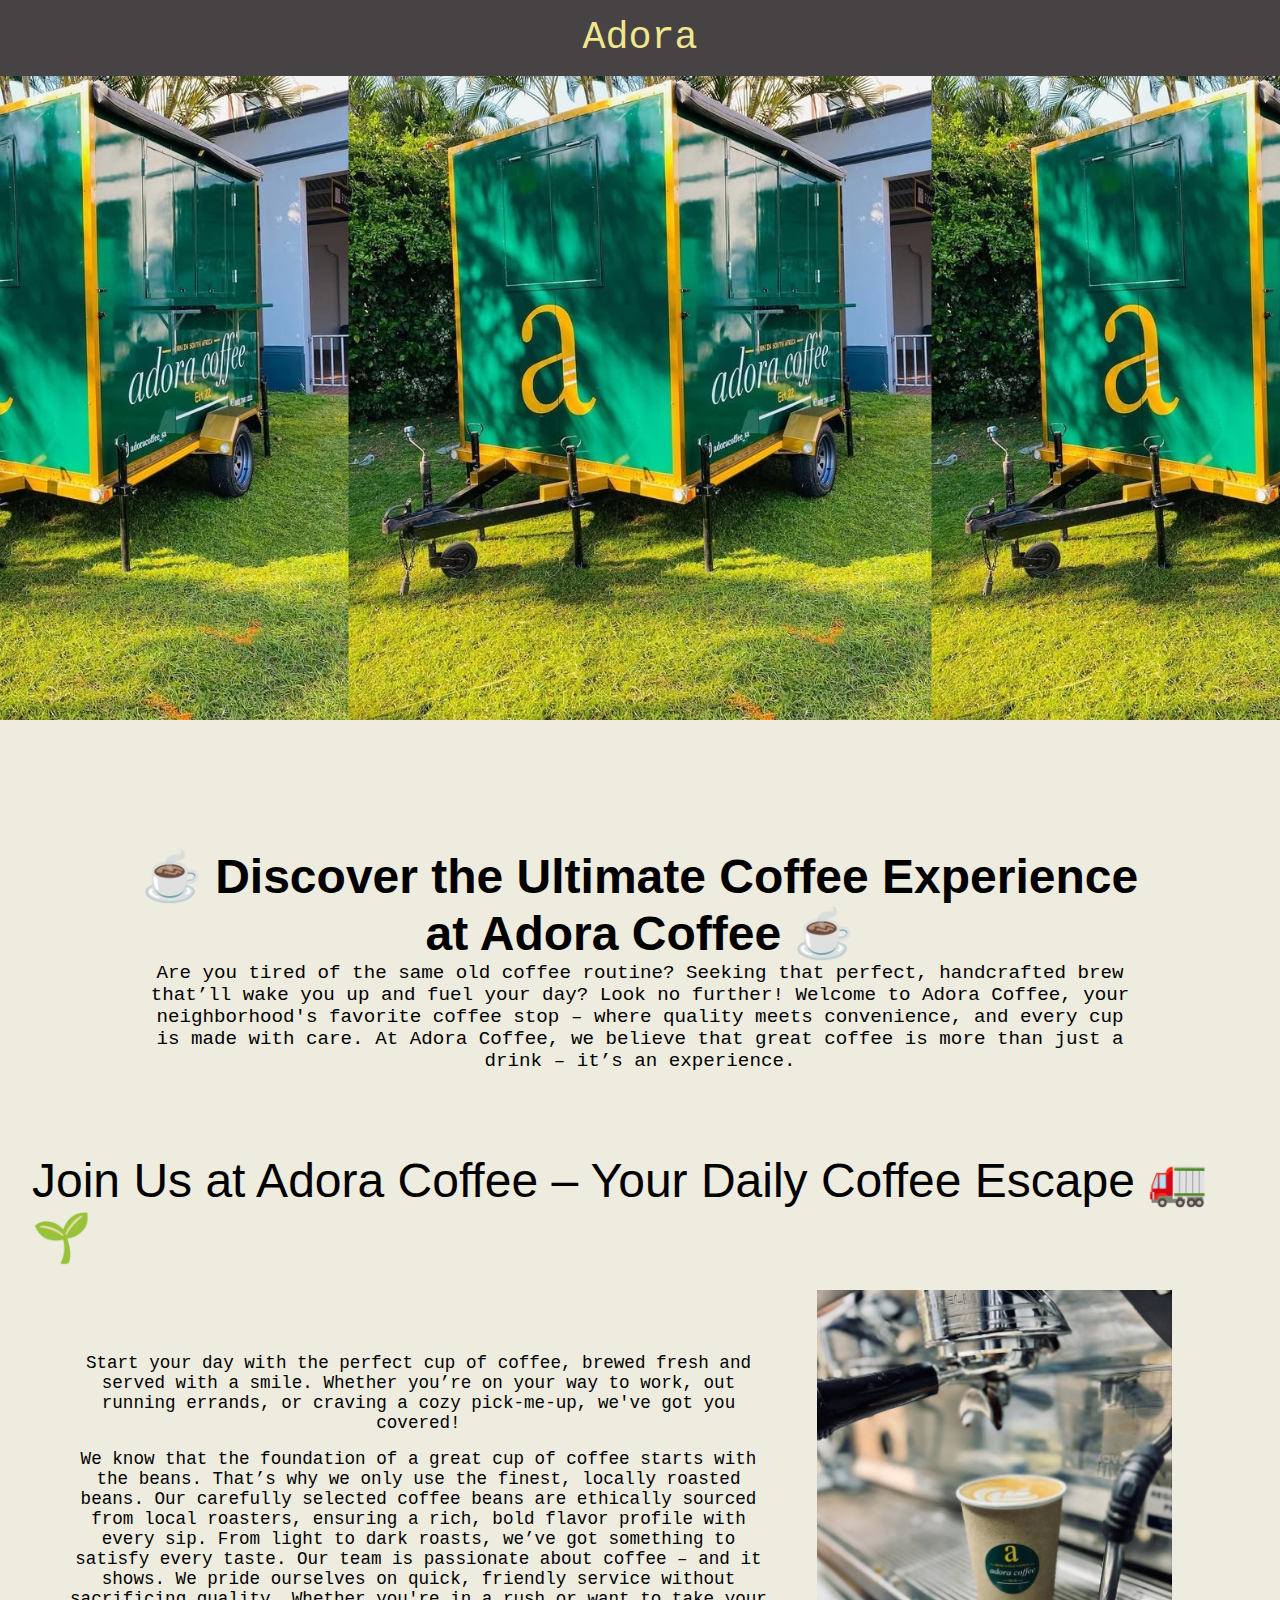
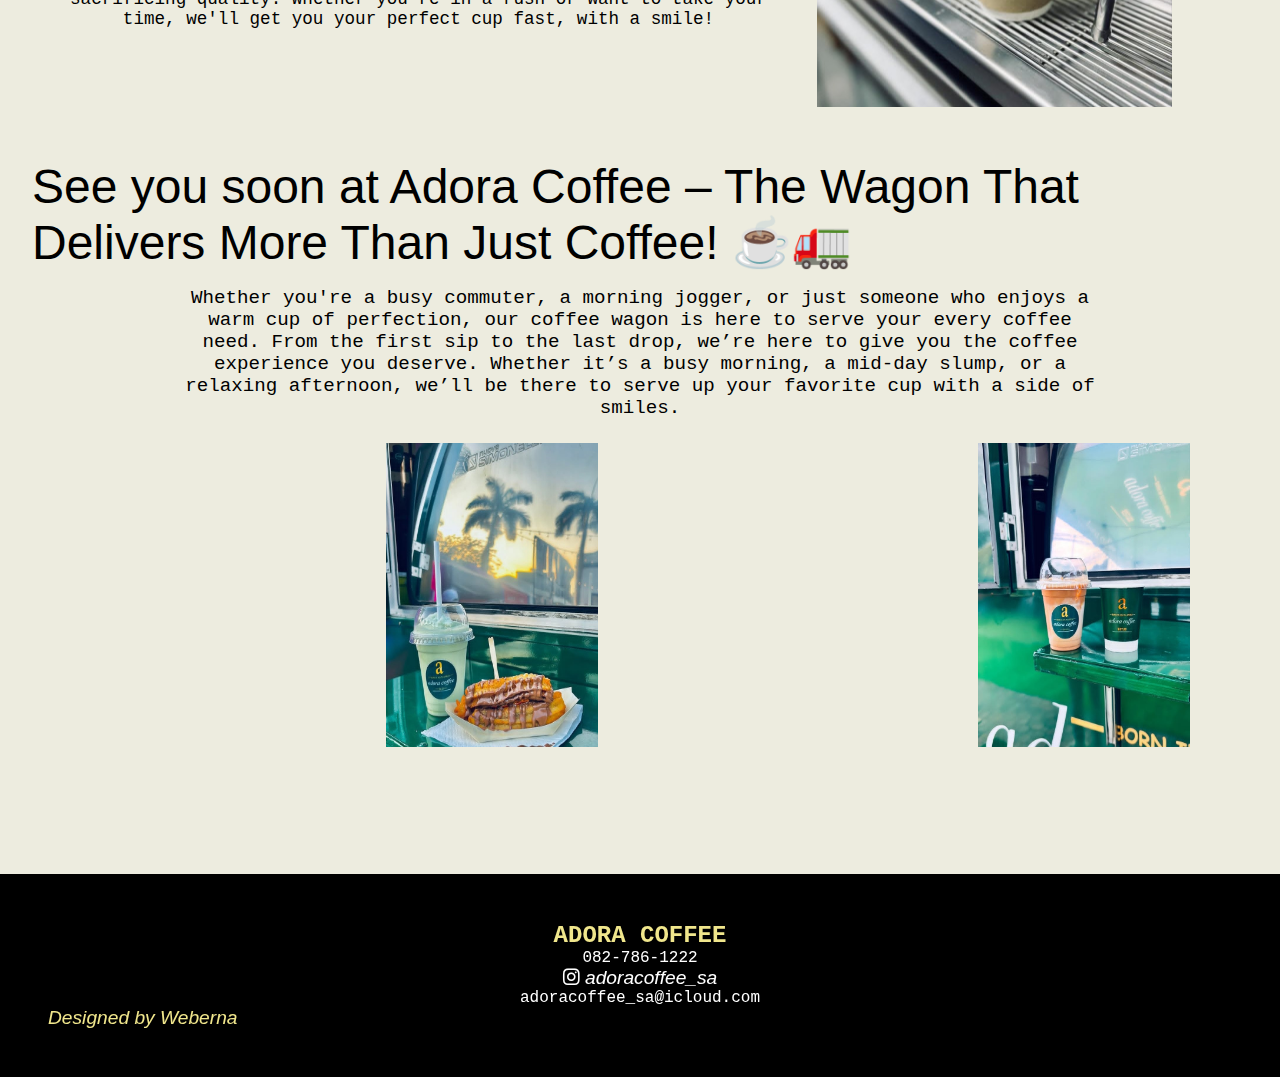
<file: index.html>
<!DOCTYPE html>
<html lang="en">
<head>
    <meta charset="UTF-8">
    <meta name="viewport" content="width=device-width, initial-scale=1.0">
    <link rel="stylesheet" href="style.css">
    <link rel="stylesheet" href="https://use.fontawesome.com/releases/v5.14.0/css/all.css" integrity="sha384-HzLeBuhoNPvSl5KYnjx0BT+WB0QEEqLprO+NBkkk5gbc67FTaL7XIGa2w1L0Xbgc" crossorigin="anonymous">
    <link rel="stylesheet" href="https://cdnjs.cloudflare.com/ajax/libs/font-awesome/6.7.2/css/all.min.css" integrity="sha512-Evv84Mr4kqVGRNSgIGL/F/aIDqQb7xQ2vcrdIwxfjThSH8CSR7PBEakCr51Ck+w+/U6swU2Im1vVX0SVk9ABhg==" crossorigin="anonymous" referrerpolicy="no-referrer" />
    <title>Adora Coffee</title>
</head>
<body>
    <section class="cover">
        <nav class="navbar">
            <div class="navbar-container">
                <div class="brand">
                    <p class="brandName">Adora</p>
                </div>
            </div>
        </nav>
        <div class="hero-container">
            <div class="hero">
            </div>
        </div>
    </section>
    <section class="welcome-section" id="About">
        <div class="welcome-container">
            <div class="welcome-content">
                <div class="welcome-card">
                    <div class="welcome-header">
                        <h1 class="title">☕ Discover the Ultimate Coffee Experience at Adora Coffee ☕</h1>
                    </div>
                    <div class="welcome-text">
                        <p class="text">Are you tired of the same old coffee routine? Seeking that perfect, handcrafted brew that’ll wake you up and fuel your day? Look no further! Welcome to Adora Coffee, your neighborhood's favorite coffee stop – where quality meets convenience, and every cup is made with care. At Adora Coffee, we believe that great coffee is more than just a drink – it’s an experience. </p>
                    </div>
                </div>
            </div>
        </div>
    </section>
    <section class="project-section">
        <p class="title" style="align-self:flex-start;">Join Us at Adora Coffee – Your Daily Coffee Escape 🚛🌱</p>
        <div class="project-container">
            <div class="project-content">
                <div class="project-text">
                    <p>Start your day with the perfect cup of coffee, brewed fresh and served with a smile. Whether you’re on your way to work, out running errands, or craving a cozy pick-me-up, we've got you covered! </p>
                    <p>We know that the foundation of a great cup of coffee starts with the beans. That’s why we only use the finest, locally roasted beans. Our carefully selected coffee beans are ethically sourced from local roasters, ensuring a rich, bold flavor profile with every sip. From light to dark roasts, we’ve got something to satisfy every taste. Our team is passionate about coffee – and it shows. We pride ourselves on quick, friendly service without sacrificing quality. Whether you're in a rush or want to take your time, we'll get you your perfect cup fast, with a smile!</p>
                </div>
            </div>
            <div class="project-image">
                <img src="images/adora10.jpg" alt="#" class="image-container">
            </div>
        </div>
    </section>
    <section class="service-section">
        <p class="title">See you soon at Adora Coffee – The Wagon That Delivers More Than Just Coffee! ☕🚛</p>
        <p class="service-paragraph">Whether you're a busy commuter, a morning jogger, or just someone who enjoys a warm cup of perfection, our coffee wagon is here to serve your every coffee need. From the first sip to the last drop, we’re here to give you the coffee experience you deserve. Whether it’s a busy morning, a mid-day slump, or a relaxing afternoon, we’ll be there to serve up your favorite cup with a side of smiles.</p>
        <div class="service-container">
            <div class="service-content">
                <div class="service-card">
                    <video autoplay loop muted src="images/adora1.mp4" alt=""></video>
                </div>
                <div class="service-card">
                    <img src="images/adora12.jpg" alt="">
                </div>
                <div class="service-card">
                    <video autoplay loop muted src="images/adora2.mp4" alt=""></video>
                </div>
                <div class="service-card">
                    <img src="images/adora6.jpg" alt="">
                </div>
            </div>
        </div>
    </section>
    <div class="footer">
        <div class="footer-wrapper">
            <div class="footer-info">
                <h2>Adora Coffee</h2>
                <p>082-786-1222</p>
                <a href="https://www.instagram.com/adoracoffee_sa?igsh=cTZpYTFzY2VjbGVw"><i class="fa-brands fa-instagram"></i> adoracoffee_sa</a>
                <p>adoracoffee_sa@icloud.com</p>
            </div>
        </div>
        <a href="https://www.instagram.com/_weberna_?igsh=MWl5M2l0ZDY4bTFkOA==">Designed by Weberna</a>
    </div>
    
    <script src="component.js"></script>
</body>
</html>
</file>
<file: style.css>
*{
    margin: 0;
    padding: 0;
    box-sizing: border-box;
    font-family: 'Courier New', Courier, monospace;
}

html{
    scroll-behavior: smooth;
}

.navbar{
  display: flex;
  justify-items: center;
  background-color: rgb(71, 66, 68);
  padding: 0rem calc((100vw-1200px)/2);
  width: 100%;
  position: fixed;
  padding: 1rem 1rem;
  z-index: 10000;
}

.navbar-container{
    width: 100%;
    height: 100%;
    display: flex;
    align-items: center;
    flex-direction: column;
}

.brandName{
    color: khaki;
    font-size: 2.4rem;
}

.navbar-menu{
    display: flex;
    padding: 1rem 0;
}

.navbar-menu li{
    font-size: 1.2rem;
    color: white;
    padding: 0.8rem;
    list-style: none;
    cursor: pointer;
    font-weight: 600;
    text-decoration: none;
    transition: all ease-in-out 1.4s;
}

.navbar-menu li:hover{
    text-decoration: underline;
    transition: all ease-in-out 1.4s;
}

.navbar-menu li a{
    font-size: 1.2rem;
    color: white;
    padding: 0.8rem;
    list-style: none;
    text-decoration: none;
    cursor: pointer;
    transition: all ease-in-out 1.4s;
}

.navbar-menu li a:hover{
    text-decoration: underline;
    transition: all ease-in-out 1.4s;
}

.hero-container{
  height: 100%;
  width: 100%;
  display: flex;
  align-items: center;
  justify-content: center;
}

.hero img{
  width: 100%;
  height: 100%;
  border-radius: 25px;
  margin-top: 2rem;
}

.hero{
  width: 100%;
  height: 80vh;
  background-image: url("images/adora3.jpg");
  background-size: contain;
  background-position: center;
  padding-top: 7rem;
  padding-bottom: 2rem;
}



@media screen and (max-width: 790px) {

    .navbar-container{
        display: flex;
        position: relative;
        align-items: center;
        justify-content: center;
    }

    .home-container{
        display: flex;
        flex-direction: column;
        padding: 2rem;
    }

    .drink-container{
        width: 100%;
        display: flex;
        flex-direction: column;
        align-items: center;
        justify-content: center;
    }

    .navbar-menu{
        display: flex;
        flex-direction: column;
        position: absolute;
        align-items: center;
        text-align: center;
        width: 100%;
        top: -160%;
        transition: all 1s ease-in-out;


    }

    .navbar-menu.active{
        display: flex;
        flex-direction: column;
        align-items: center;
        justify-content: center;
        top: 60%;
        position: absolute;
        transition: all 0.8s ease-in-out;
    }

    .navbar-menu li{
        display: table;
    }

    .navbar-links{
        display: flex;
        align-items: center;
        padding: 0;
        height: 80px;
    }

    .navbar-toggle{
        display: block;
        margin-right: 2rem;
        position: absolute;
        right: 0;
        cursor: pointer;
    }

    .navbar-toggle .bar{
        background: white;
        display: block;
        height: 3px;
        width: 29px;
        margin: 5px auto;
        z-index: 1;
        transition: all 0.4s ease-in-out;
    }

    #menu-bar.active .bar:nth-child(2){
        opacity: 0;
    }

    #menu-bar.active .bar:nth-child(1){
        transform: translateY(8px) rotate(45deg);
    }

    #menu-bar.active .bar:nth-child(3){
        transform: translateY(-8px) rotate(-45deg);
    }
}

  .welcome-section{
    height: 100%;
    width: 100%;
    display: flex;
    padding: 0rem 1rem;
    justify-content: center;
    align-items: center;
    background-color: #EDECDF;;
  }

  .welcome-container{
    width: 100%;
    display: flex;
    margin-top: 6rem;
    align-items: center;
    flex-direction: column;
    justify-content: center;
  }

  .slogan-content{
    font-size: 1.2rem;
    text-align: center;
  }

  .project-section{
    height: 100%;
    width: 100%;
    display: flex;
    flex-direction: column;
    padding: 0rem 2rem;
    justify-content: center;
    align-items: center;
    background-color: #EDECDF;;
  }

  .project-container{
    width: 100%;
    display: flex;
    align-items: center;
    padding: 1.5rem 2rem;
    justify-content: center;
  }

  .project-content{
    height: 100%;
    width: 100%;
    display: flex;
    align-items: center;
    justify-content: center;
    text-align: center;
    flex-direction: column;
  }

  .project-text p {
    color: #000000;
    font-size: 1.1rem;
    margin-bottom: 1rem;
  }

  .project-image{
    display: flex;
    align-items: center;
    justify-content: center;
  }

  .image-container{
    height: 80%;
    width: 80%;
  }

  .project-button{
    cursor: pointer;
    border: solid 1px #1a7ef0;
    padding: 0.8rem 2rem;
    transition: all ease-in-out 0.3s;
  }

  .project-button:hover{
    color: #000;
    background-color: #1a7ef0;
    transition: all ease-in-out 0.3s;
  }
  
  .service-section{
    height: 100%;
    width: 100%;
    display: flex;
    padding: 1.7rem 2rem;
    justify-content: center;
    flex-direction: column;
    background-color: #EDECDF;
  }

  .title{
    display: flex;
    justify-content: center;
    font-family: 'Trebuchet MS', 'Lucida Sans Unicode', 'Lucida Grande', 'Lucida Sans', Arial, sans-serif;
    font-size: 3rem;
  }

  .text{
    font-size: 1.2rem;
  }

  .paragraph{
    color: #a09c9c;
    font-size: 1.1rem;
    margin-bottom: 2.5rem;
  }

  .service-container{
    width: 100%;
    height: 100%;
    display: flex;
    align-items: center;
    padding: 0rem 2rem;
    margin-bottom: 1.5rem;
    flex-direction: column;
  }
 
  .service-paragraph{
    font-size: 1.2rem;
    padding-top: 1rem;
    margin-bottom: 1.5rem;
    text-align: center;
    width: 75%;
    align-self: center;
  }
  
  .service-content{
    width: 100%;
    height: 100%;
    gap: 2rem;
    display: grid;
    grid-template-columns: 1fr 1fr 1fr 1fr;
    grid-template-rows: 1fr;
    justify-items: center;
    
  }

  .service-card{
    width: 80%;
    height: 80%;
  }

  .service-card img{
    width: 100%;
    height: 100%;
  }

  .service-card video{
    width: 100%;
    height: 100%;
  }
  
  .service-icon{
    width: 80%;
    display: flex;
    justify-content: center;
    align-items: center;
    margin-bottom: 1rem;
    padding-bottom: 1rem;
    border-bottom: solid 1px #a09c9c;
    flex-direction: column;
  }

  .service-icon i {
    color: #f9032f;
    font-size: 2.5rem;
    padding-bottom: 0.5rem;
  }

  .service-text{
    font-size: 1.1rem;
    text-align: center;
  }

  .service-button{
    cursor: pointer;
    font-size: 1.1rem;
    border: solid 1px #000;
    font-weight: 600;
    padding: 0.8rem 2rem;
    text-decoration: none;
    color: #000;
    transition: all ease-in-out 0.3s;
  }

  .service-button:hover{
    color: #fff;
    background-color: #000;
    transition: all ease-in-out 0.3s;
  }

  .service-collection{
    width: 100%;
    display:flex;
    border: solid 1px;
    align-items: center;
    justify-content: center;
  }

  .service-box{
    height: 500px;
    width: 100%;
    display: flex;
    flex-direction: column;
  }

  .service-list{
    width: 100%;
    height: 100%;
    padding: 1rem 2rem;
    border-right: solid 1px;
  }

  .service-list ul{
    text-decoration: none;
    padding-left: 0px;
  }

  .service-heading{
    width: 100%;
    display: flex;
    padding: 1rem 0;
    align-items: center;
    justify-content: center;
    border-bottom: solid 1px;
    border-right: solid 1px;
  }

  .service-heading p{
    font-size: 1.1rem;
    font-family: Cambria, Cochin, Georgia, Times, 'Times New Roman', serif;
  }

  #Other .service-heading{
    border-right: none;
  }

  #Other .service-list{
    border-right: none;
  }

  .project-collection{
    width: 90%;
    display:flex;
    flex-direction: column;
    margin: 2rem 0;
  }

  .heading{
    display: flex;
    font-size: 4rem;
    margin-bottom: 2rem;
  }

  .text{
    width: 100%;
    height: 100%;
    font-size: 1.2rem;
    padding-bottom: 3rem;
  }

  .text h3 {
    color: #0064d6;
    margin-bottom: 1rem;
  }

  .project-box{
    width: 100%;
    height: 100%;
    display: grid;
    gap: 2.5rem;
    grid-template-columns: 1fr 1fr 1fr;
    grid-template-rows: 1fr;
  }

  .project-context{
    width: 100%;
    height: 100%;
    display: flex;
    flex-wrap: wrap;
    justify-content: center;
    align-items: center;
    padding: 0 1rem;
  }

  .welcome-section{
    width: 100%;
    display: flex;
    padding: 2rem 1rem;
    justify-content: center;
  }

  .welcome-container{
    width: 80%;
    display: flex;
    align-items: center;
    flex-direction: column;
    justify-content: center;
  }

  .welcome-card{
    width: 100%;
    height: 100%;
    text-align: center;
  }

  .welcome-card video{
    width: 100%;
    height: 100%;
    align-self: center;
  }

  .project-context img{
    width: 100%;
    height: 100%;
  }
  
  .studio-image{
    width: 1fr;
  }
  
  .image{
    width: 100%;
    height: 100%;
  }

  
  @media screen and (max-width: 768px) {

    .project-box{
      display: grid;
      gap: 2.5rem;
      grid-template-columns: 1fr;
      grid-template-rows: 1fr 1fr 1fr;
    }

    .welcome-content{
      width: 100%;
      display: flex;
      align-items: center;
      padding-bottom: 3rem;
      justify-content: center;
      flex-direction: column-reverse;
    }

    .project-section{
      display: flex;
      flex-direction: column;
      align-items: center;
      justify-content: center;
    }

    .project-container{
      width: 100%;
      display: flex;
      gap: 2rem;
      flex-direction: column-reverse;
      align-items: center;
      padding: 1.5rem 2rem;
      justify-content: center;
    }

    .service-list{
      border-right: none;
    }

    .service-heading{
      border-right: none;
    }

    .service-collection{
      display: flex;
      flex-direction: column;
      align-items: center;
      justify-content: center;
    }

    .view-service{
      margin-top: 1.3rem;
    }

    .service-content{
      gap: 1rem;
      grid-template-columns: 1fr;
      grid-template-rows: 0.5fr 0.5fr 0.5fr 0.5fr;
      
    }

    .text{
      display: flex;
      flex-direction: column;
      align-self: center;
      justify-self: center;
      text-align:left;
    }
  }
  
  .membership{
    background-color: var(--red);
    display: flex;
    flex-direction: column;
    justify-content: space-between;
    padding: 1.5rem 1.5rem;
    text-align: center;
    height: 100vh;
  }
  
  .membership-plan{
    flex: 1;
  }
  
  .membership-plan h2{
    padding-bottom: 10px;
  }
  
  .membership-plan p{
    font-size: 28px;
  }
  
  .membership-container{
    display: flex;
    justify-content: space-between;
    flex: 3;
  }
  
  .membership-pack{
    background-color: var(--white);
    display: flex;
    flex-direction: column;
    justify-content: space-between;
    height: 450px;
    width: 250px;
    padding: 1rem 1rem;
    border-radius: 8px;
  }
  
  .membership-pack a{
    color: var(--white);
    border-radius: 10px;
    padding: 0.8rem 1rem;
    text-decoration: none;
    background-color: var(--red);
    transition: all 0.4s ease;
    cursor: pointer;
  }
  
  .membership-pack a:hover{
    color: var(--red);
    background-color: var(--black);
  }
  
  @media screen and (max-width: 768px) {
    .membership{
      padding: 1rem 3rem;
      height: auto;
    }
  
    .membership-plan p{
      font-size: 18px;
    }
  
    .membership-container{
      display: flex;
      flex-direction: column;
      align-items: center;
      justify-content: space-between;
      padding-top: 1rem;
    }
  
    .membership-pack{
      height: 380px;
      margin: 0.5rem 0rem;
    }
  }
  
  .team{
    padding: 1rem 1rem;
    display: flex;
    justify-content: center;
  }
  
  .trainer-descr{
    margin: 0.5rem 0.5rem;
  }
  
  .trainer-descr h4{
    color: var(--red);
  }
  
  .trial{
    margin: 0.5rem 0.5rem;
    padding: 0;
  }
  
  .team-container{
    display: grid;
    grid-template-columns: repeat(2, 350px);
  }
  
  .team-member{
    position: relative;
    margin: 0.5rem 0.5rem;
    
  }
  
  .team-member p{
    color: var(--white);
    position: absolute;
    font-size: 28px;
    bottom: 7%;
    left: 9%;
    z-index: 1;
  }
  
  .trainer{
    width: 100%;
    height: 100%;
    border-radius: 10px;
  }
  
  .team-container :nth-child(1){
    grid-row: 1/2;
    grid-column: 2/3;
  }
  
  .team-container :nth-child(2){
    grid-row: 5/6;
    grid-column: 1/2;
  }
  
  .team-container :nth-child(3){
    grid-row: 1/3;
    grid-column: 1/2;
  }
  
  .team-container :nth-child(4){
    grid-row: 4/6;
    grid-column: 2/3;
  }
  
  .team-container :nth-child(5){
    grid-row: 3/5;
    grid-column: 1/2;
  }
  
  .team-container :nth-child(6){
    grid-row: 2/4;
    grid-column: 2/3;
  }
  
  @media screen and (max-width: 768px) {
    .footer-wrapper{
      width: 100%;
      display: flex;
      gap: 2rem;
      flex-direction: column;
      justify-content: space-around;
      
    }
    
  }
  
  .email{
    background: url('Gym1.jpg');
    background-position: center;
    background-size: cover;
    display: flex;
    justify-content: center;
    text-align: center;
    align-items: center;
    height: 450px;
    width: 100%;
  }
  
  .email-box{
    display: flex;
    justify-content: center;
  }
  
  .email-box .input{
    height: 35px;
    border: none;
    border-radius: 5px;
    padding-left: 1rem;
    margin-right: 1rem;
    flex: 3;
  }
  
  .email-box .button{
    color: var(--white);
    height: 35px;
    border: none;
    border-radius: 5px;
    background-color: var(--red);
    transition: all 0.4s ease;
    cursor: pointer;
    flex: 1;
  }
  
  .email .button:hover{
    color: var(--red);
    background-color: var(--black);
  }
  
  .footer{
    color: #fff;
    background-color: #000;
    padding: 3rem 3rem;
    width: 100%;
    display: flex;
    flex-direction: column;
    justify-content: space-around;
  }

  .footer a{
    color: khaki;
    font-size: 1.2rem;
    font-style: italic;
    text-decoration: none;
    font-family:'Gill Sans', 'Gill Sans MT', Calibri, 'Trebuchet MS', sans-serif;
  }
  
  .footer-wrapper{
    width: 100%;
    display: flex;
    justify-content: space-around;
  }
  
  .footer-info{
    display: flex;
    text-align: center;
    flex-direction: column;
  }
  
  .footer-info h2{
    color: khaki;
    text-transform: uppercase;
  }
  
  .footer-info h4{
    color: var(--white);
  }
  
  .footer-info p{
    color: var(--white);
  }
  
  .footer-info a{
    color: var(--white);
    cursor: pointer;
    text-decoration: none;
    transition: all 0.4s ease;
  }
  
  .footer-info a:hover{
    color: var(--red);
  }
</file>
